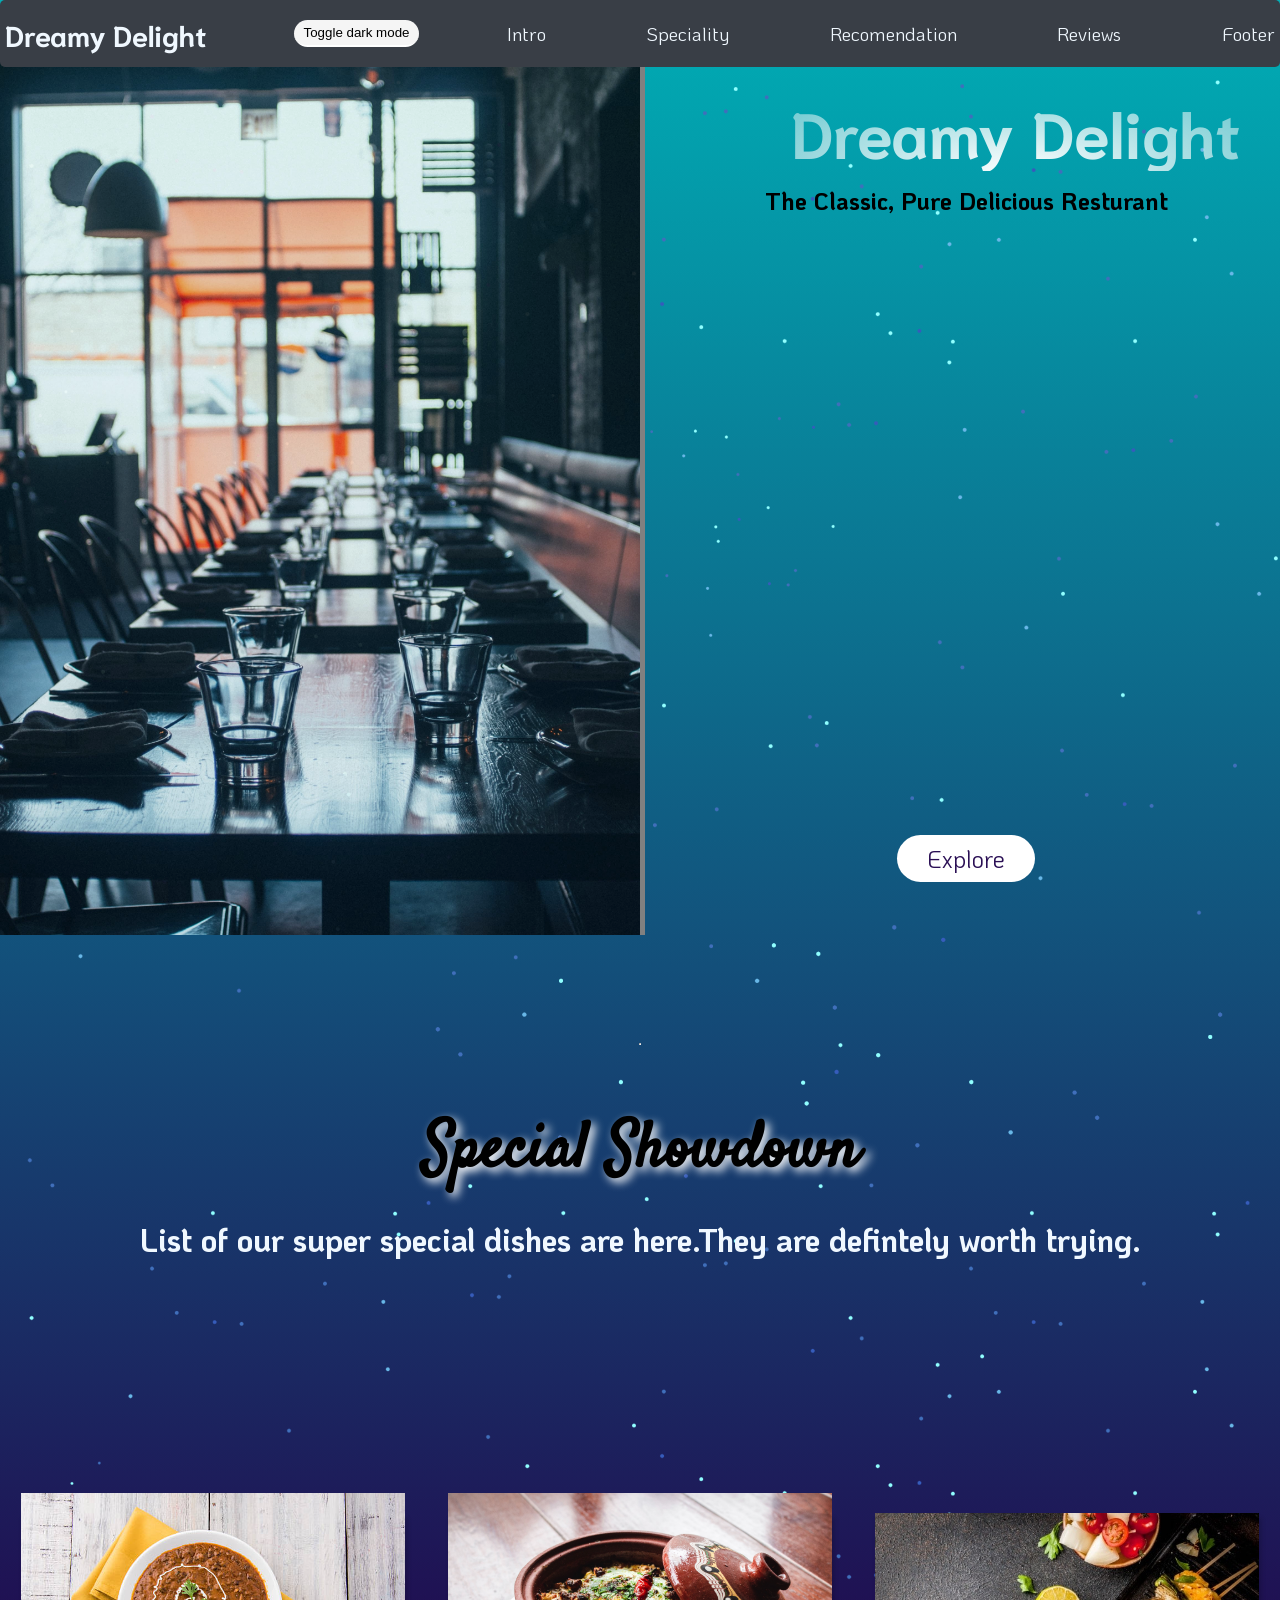
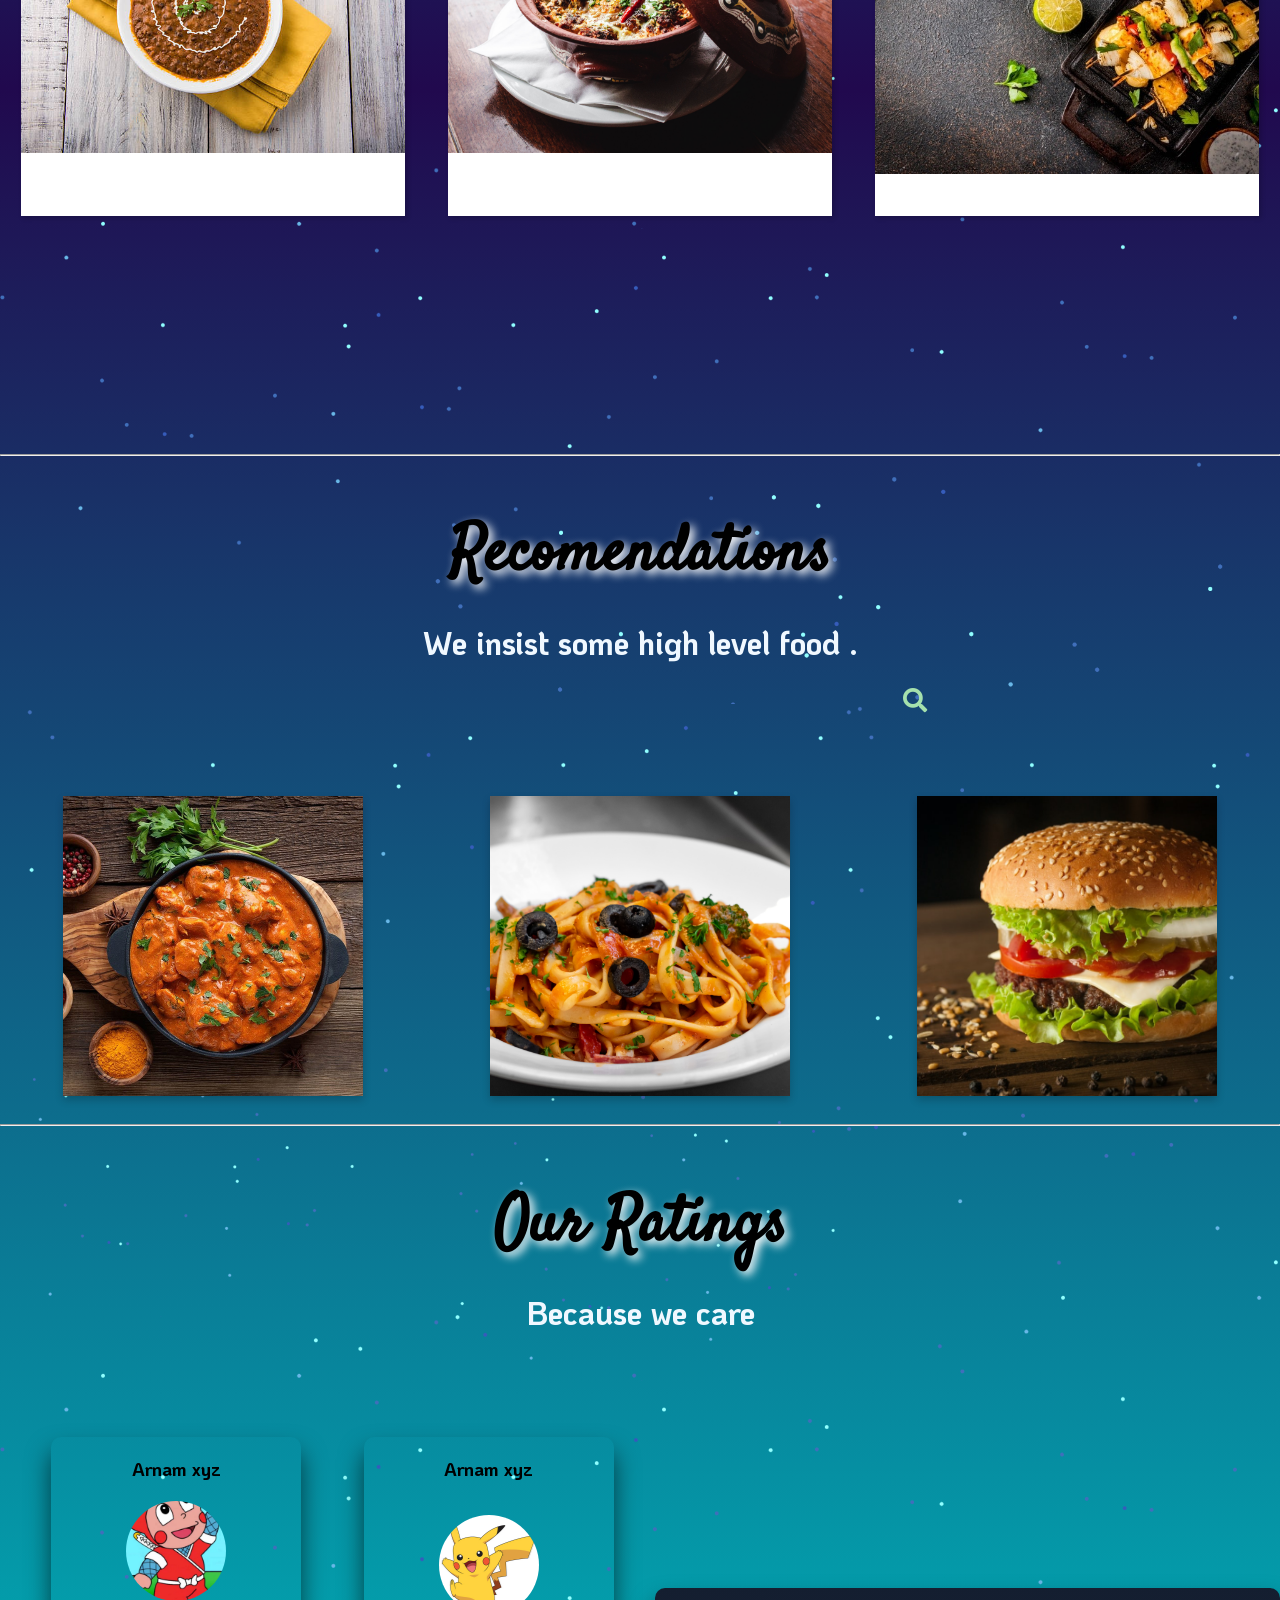
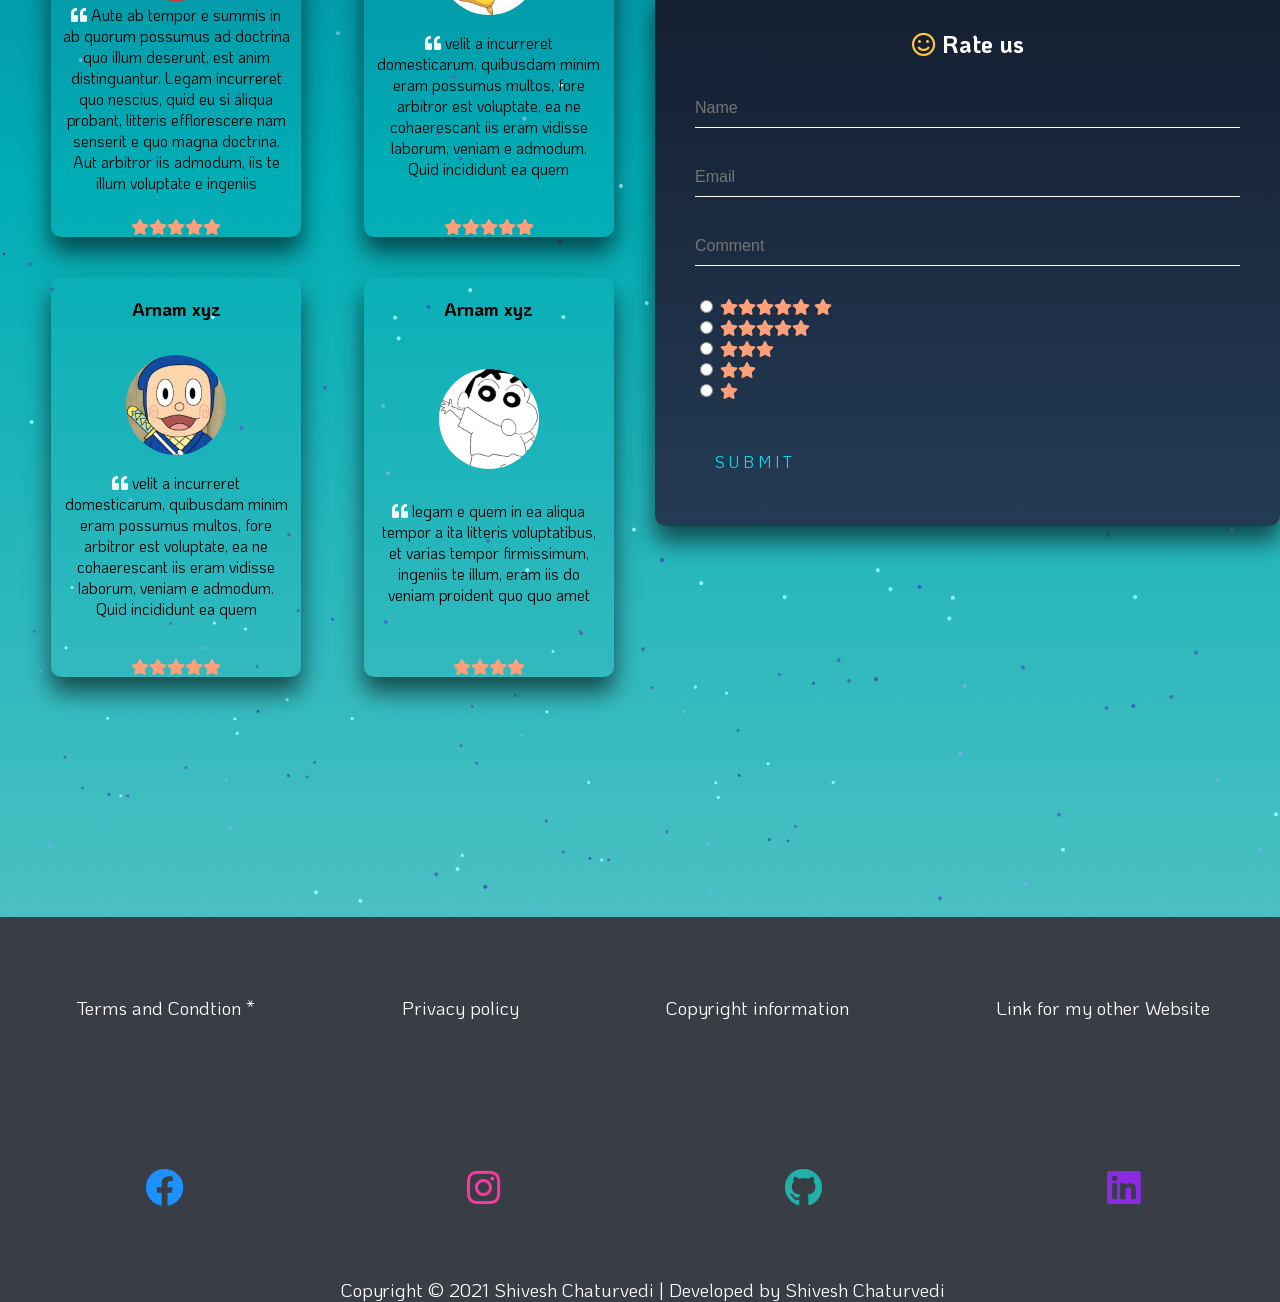
<file: index.html>
<!DOCTYPE html>
<html lang="en">
<head>
    <meta charset="UTF-8">
    <meta http-equiv="X-UA-Compatible" content="IE=edge">
    <meta name="viewport" content="width=device-width, initial-scale=1.0">
    <link rel="stylesheet" href="design.css"/>
    <title>Ktj_project_2021</title>
    <link rel="stylesheet" href="https://cdnjs.cloudflare.com/ajax/libs/font-awesome/5.15.3/css/all.min.css" integrity="sha512-iBBXm8fW90+nuLcSKlbmrPcLa0OT92xO1BIsZ+ywDWZCvqsWgccV3gFoRBv0z+8dLJgyAHIhR35VZc2oM/gI1w==" crossorigin="anonymous" />
    <link rel="preconnect" href="https://fonts.gstatic.com">
<link href="https://fonts.googleapis.com/css2?family=KoHo:wght@300&family=Niramit:ital@1&display=swap" rel="stylesheet">
    
    <link rel="preconnect" href="https://fonts.gstatic.com">
<link href="https://fonts.googleapis.com/css2?family=KoHo:wght@300&display=swap" rel="stylesheet">
    <link rel="preconnect" href="https://fonts.gstatic.com">
<link href="https://fonts.googleapis.com/css2?family=Satisfy&display=swap" rel="stylesheet">
</head>
<body>
    <nav>
        <span class="logo">
            Dreamy Delight
        </span>
        <button> <a href="dark.html">Toggle dark mode</a></button>
        <ul>
            <li><a href="#intro">Intro</a></li>
            <li><a href="#special">Speciality</a></li>
            <li><a href="#R">Recomendation</a></li>
            <li><a href="#review">Reviews</a></li>
            <li><a href="#footer">Footer</a></li>
        </ul>
    </nav>
    <div class="main">
        <section class="intro" id="intro">
            <div class="cover">
                    <img src="9.jpg">
            </div>
            <div class="name">
                <span><h1 id="heading">Dreamy Delight</h1>
                <h2>The Classic, Pure  Delicious Resturant</h2></span>
                <br>
                <a href="#special" id="btn">Explore</a>
            </div>
            
        </section>
  
        <section class="special" id="special">
            <hr>
            <div class="text">
                <h1 id="heading"> Special Showdown</h1>
                <p> <h2 id="subtitle">List of our super special dishes are here.They are defintely worth trying.</h2> 

                </p>
            </div>
            <div class="container">
                <div class="card">
                    <div class="img">
                        <img src="d.jpg">
                    </div>
                    <div class="text">
                    
                        <div class="row">
                        
                            <div class="top-text">
                                <h1> Dal makani</h1>
                            </div>
                            <div class="Veg">
                                <img src="veg.png">
                            </div>
                        </div>    
                        <div class="bottom-text">
                            Magna eiusmod consectetur. Velit ab ab malis appellat ita fabulas a legam 
                            incurreret, quibusdam ex legam, singulis dolore quibusdam pariatur. 
                        </div>
                        <div class="price">
                            <button>Add+</button>
                        <span><i class="fas fa-rupee-sign"></i>
                            99</span>
                        
                        </div>
                    </div>
                                     
                </div>
                <div class="card">
                    <div class="img">
                        <img src="b.jpg">
                    </div>
                    <div class="text">
                    
                        <div class="row">
                        
                            <div class="top-text">
                                <h1>Paneer Biryani</h1> 
                            </div>
                            <div class="Veg">
                                <img src="veg.png">
                            </div>
                        </div>    
                        <div class="bottom-text">
                            This is biryani in its vegetarian avatar that tastes just as good. Fried paneer cubes doused in a creamy gravy. The delight is quite flavourful.
                        </div>
                        <div class="price">
                            <button>Add+</button>
                         <span><i class="fas fa-rupee-sign"></i>
                            300</span>
                        
                        </div>
                    </div>
                                     
                </div>
                <div class="card">
                    <div class="img">
                        <img src="p.jpg">
                    </div>
                    <div class="text">
                    
                        <div class="row">
                        
                            <div class="top-text">
                                <h1>Paneer Biryani</h1> 
                            </div>
                            <div class="Veg">
                                <img src="veg.png">
                            </div>
                        </div>    
                        <div class="bottom-text">
                            Non fugiat multos te expetendis, hic ea praetermissum, se nostrud ubi tempor, 
                            hic tamen cte expetendis, hic ea praetermissum, se 
                        </div>
                        <div class="price">
                            <button>Add+</button>
                         <span><i class="fas fa-rupee-sign"></i>
                            300</span>
                        
                        </div>
                    </div>
                                     
                </div>
                
          </div>
        </section>
               <hr>
        <section class="R" id="R">
            <div class="text">
                <h1 id="heading"> Recomendations</h1>
                <p> <h2 id="subtitle">We insist some high level food .</h2>   </p>
                <div id="search"> 
                    <input type="text" placeholder="Search..">
                    <i class="fa fa-search"></i>
                </div>

            </div>

            <div class="container">
            <div class="flip-card">
              <div class="flip-card-inner">
                <div class="flip-card-front">
                  <img src="1.jpg" alt="Dish" style="width:300px;height:300px;">
                </div>
                <div class="flip-card-back">
                  <div class="row">
                        
                            <div class="top-text">
                                <h1>Kadhai Paneer</h1> 
                            </div>
                            <div class="Veg">
                                <img src="veg.png">
                            </div>
                        </div>    
                        <div class="bottom-text">
                            This is biryani in its vegetarian avatar that tastes just as good. Fried paneer cubes doused in a creamy gravy. The delight is quite flavourful.The delight is quite flavourful.A aut illum.A aut illum.
                        </div>
                        <div class="price">
                            <button>Add+</button>
                         <span><i class="fas fa-rupee-sign"></i>
                            225</span>
                        
                        </div>
                </div>
              </div>
                
            </div>
                <div class="flip-card">
              <div class="flip-card-inner">
                <div class="flip-card-front">
                  <img src="2.jpg" alt="Avatar" style="width:300px;height:300px;">
                </div>
                <div class="flip-card-back">
                  <div class="row">
                        
                            <div class="top-text">
                                <h1>Pasta</h1> 
                            </div>
                            <div class="Veg">
                                <img src="veg.png">
                            </div>
                        </div>    
                        <div class="bottom-text">
                            This is biryani in its vegetarian avatar that tastes just as good. Fried paneer cubes doused in a creamy gravy. The delight is quite flavourful.The delight is quite flavourful.A aut illum.A aut illum.
                        </div>
                        <div class="price">
                            <button>Add+</button>
                         <span><i class="fas fa-rupee-sign"></i>
                            95</span>
                        
                        </div>
                </div>
              </div>
            </div>
                <div class="flip-card">
              <div class="flip-card-inner">
                <div class="flip-card-front">
                  <img src="3.jpg" alt="Avatar" style="width:300px;height:300px;">
                </div>
                <div class="flip-card-back">
                  <div class="row">
                        
                            <div class="top-text">
                                <h1>Burger</h1> 
                            </div>
                            <div class="Veg">
                                <img src="veg.png">
                            </div>
                        </div>    
                        <div class="bottom-text">
                            This is biryani in its vegetarian avatar that tastes just as good. Fried paneer cubes doused in a creamy gravy. The delight is quite flavourful.The delight is quite flavourful.A aut illum.A aut illum.
                        </div>
                        <div class="price">
                            <button>Add+</button>
                         <span><i class="fas fa-rupee-sign"></i>
                            125</span>
                        
                        </div>
                </div>
              </div>
            </div>
                
            </div>
        </section>
               <hr>
        <section class="review" id="review">
            <h1 id="heading"> Our Ratings</h1>
            <p> <h2 id="subtitle">Because we care</h2>   </p>
            <div class="container">
    `           <div class="show">
                    <div class="card">
                        <div class="name"><h3>Arnam xyz</h3>
                        
                        </div>
                        <div class="img">
                            <img src="ninja2.jpg">
                        </div>
                        <div class="para">
                            <i class="fas fa-quote-left"></i>
                            Aute ab tempor e summis in ab quorum possumus ad doctrina quo illum deserunt, 
                            est anim distinguantur. Legam incurreret quo nescius, quid eu si aliqua probant, 
                            litteris efflorescere nam senserit e quo magna doctrina. Aut arbitror iis 
                            admodum, iis te illum voluptate e ingeniis 
                        </div>
                        <div>
                            <i class="fa fa-star" aria-hidden="true"></i><i class="fa fa-star" aria-hidden="true"></i><i class="fa fa-star" aria-hidden="true"></i><i class="fa fa-star" aria-hidden="true"></i><i class="fa fa-star" aria-hidden="true"></i>
                        </div>
                    </div>
                    <div class="card">
                        <div class="name">
                        <h3>Arnam xyz</h3>
                        </div>
                        <div class="img">
                            <img src="pikachu.jpg">
                        </div>
                        <div class="para">
                            <i class="fas fa-quote-left"></i>
                        velit a incurreret domesticarum, 
                            quibusdam minim eram possumus multos, fore arbitror est voluptate, ea ne 
                            cohaerescant iis eram vidisse laborum, veniam e admodum. Quid incididunt ea quem 
                            
                        </div>
                        <div>
                            <i class="fa fa-star" aria-hidden="true"></i><i class="fa fa-star" aria-hidden="true"></i><i class="fa fa-star" aria-hidden="true"></i><i class="fa fa-star" aria-hidden="true"></i><i class="fa fa-star" aria-hidden="true"></i>
                        </div>
                    </div>
                <div class="card">
                        <div class="name">
                        <h3>Arnam xyz</h3>
                        </div>
                        <div class="img">
                            <img src="ninja.jpg">
                        </div>
                        <div class="para">
                            <i class="fas fa-quote-left"></i>
                        velit a incurreret domesticarum, 
                            quibusdam minim eram possumus multos, fore arbitror est voluptate, ea ne 
                            cohaerescant iis eram vidisse laborum, veniam e admodum. Quid incididunt ea quem 
                            
                        </div>
                        <div>
                            <i class="fa fa-star" aria-hidden="true"></i><i class="fa fa-star" aria-hidden="true"></i><i class="fa fa-star" aria-hidden="true"></i><i class="fa fa-star" aria-hidden="true"></i><i class="fa fa-star" aria-hidden="true"></i>
                        </div>
                    </div>
                    <div class="card">
                        <div class="name">
                        <h3>Arnam xyz</h3>
                        </div>
                        <div class="img">
                            <img src="sinchan.png">
                        </div>
                        <div class="para">
                            <i class="fas fa-quote-left"></i>
                            legam e quem in ea aliqua tempor a ita litteris voluptatibus, et varias tempor 
                            firmissimum, ingeniis te illum, eram iis do veniam proident quo quo amet 
                            
                        </div>
                        <div>
                            <i class="fa fa-star" aria-hidden="true"></i><i class="fa fa-star" aria-hidden="true"></i><i class="fa fa-star" aria-hidden="true"></i><i class="fa fa-star" aria-hidden="true"></i>
                        </div>
                    </div>
                </div>
                
                <div class="form">
                <div class="login-box">
                  <h2><i class="far fa-smile"></i> Rate us</h2>
                  <form>
                    <div class="user-box">
                      <input type="text" placeholder="Name">
                    </div>
                        <div class="user-box">
                      <input type="text" placeholder="Email">
                       </div>
                    <div class="user-box">
                      <input type="text" placeholder="Comment">
                       </div>
                    <div >
                      <input type="radio" name="joke" value="bed" /> 
                        <i class="fa fa-star" aria-hidden="true"></i><i class="fa fa-star" aria-hidden="true"></i><i class="fa fa-star" aria-hidden="true"></i><i class="fa fa-star" aria-hidden="true"></i><i class="fa fa-star" aria-hidden="true"></i>
                        <i class="fa fa-star" aria-hidden="true"></i>
                        <br>
                    <input type="radio" name="joke" value="bed" /> 
                        <i class="fa fa-star" aria-hidden="true"></i><i class="fa fa-star" aria-hidden="true"></i><i class="fa fa-star" aria-hidden="true"></i><i class="fa fa-star" aria-hidden="true"></i><i class="fa fa-star" aria-hidden="true"></i>
                        <br>
                    <input type="radio" name="joke" value="bed" /> 
                        <i class="fa fa-star" aria-hidden="true"></i><i class="fa fa-star" aria-hidden="true"></i><i class="fa fa-star" aria-hidden="true"></i>
                        <br>
                    <input type="radio" name="joke" value="bed" /> 
                        <i class="fa fa-star" aria-hidden="true"></i><i class="fa fa-star" aria-hidden="true"></i>
                        <br>
                    <input type="radio" name="joke" value="bed" /> 
                        <i class="fa fa-star" aria-hidden="true"></i>
                        <br>


                      </div>
                    <a >
                      <span></span>
                      <span></span>
                      <span></span>
                      <span></span>
                      Submit
                    </a>
                </form>
                </div>
            </div>
            </div>
        </section>
        <section id="footer">
           <div class="container">
               <div class="row">
                   <a href="#"1.jpg"1.jpg" target="_blank">Terms and Condtion *</a>
                   <a href="#" target="_blank">Privacy policy</a>
                   <a href="#" target="_blank">Copyright information</a>
                   <a href="https:/dark-venom-16.github.io" target="_blank">Link for my other Website</a>

               </div>
               <div class="row"> 
                    <a href="https://m.facebook.com/shivam.chaubey.524596" target="_blank"><i class="fab fa-facebook" id="icon" ></i></a> 
                    <a href="https://instagram.com/shivam_162001?igshid=12dq9t32zqwrv" target="_blank"><i class="fab fa-instagram" aria-hidden="true" id="icon"></i></a>
                    <a href="https://github.com/DarK-VEnOM-16" target="_blank"><i class="fab fa-github" aria-hidden="true" id="icon"></i></a>
                    <a href="https://www.linkedin.com/in/shivesh-chaturvedi-14ab321b3" target="_blank"><i class="fab fa-linkedin" id="icon"></i></a>
               </div>
               <div>
                    Copyright © 2021 Shivesh Chaturvedi | Developed by Shivesh Chaturvedi
               </div>
            </div>
        </section>
    </div>

</body>
</html>
</file>
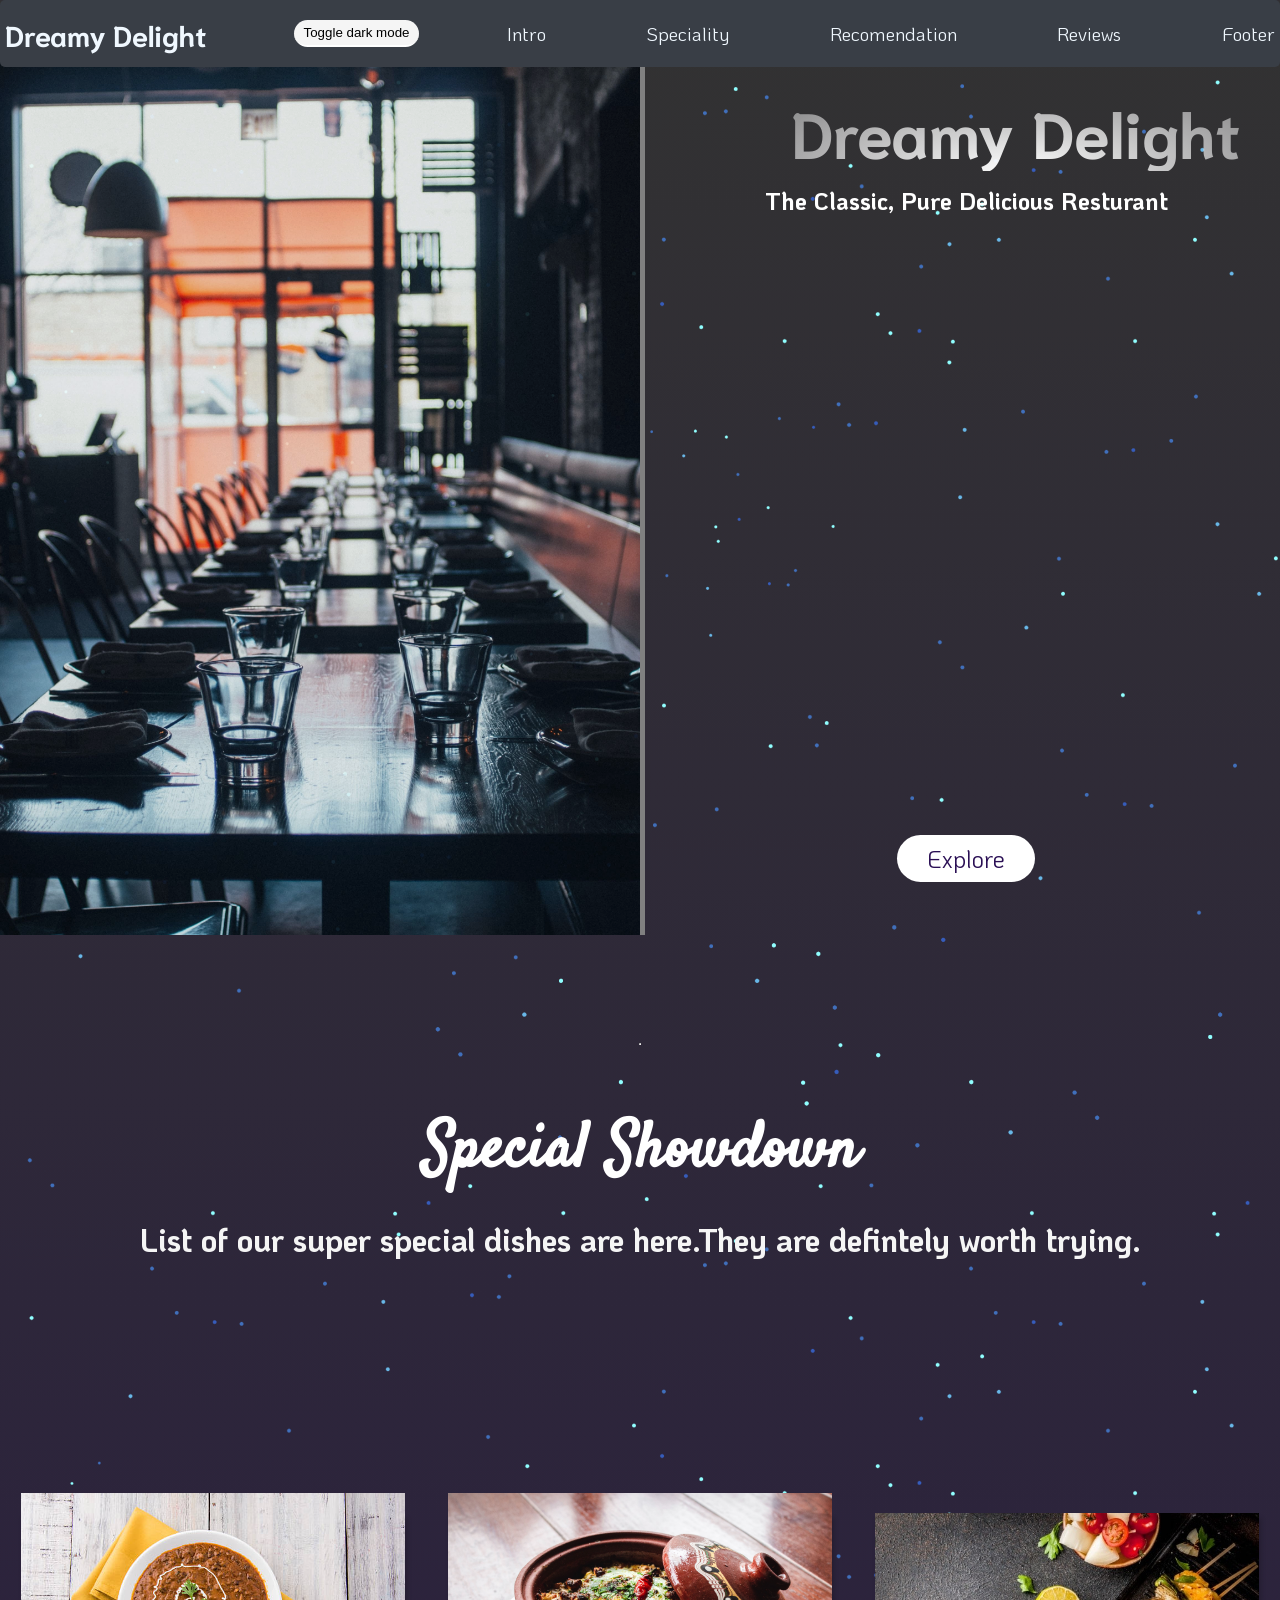
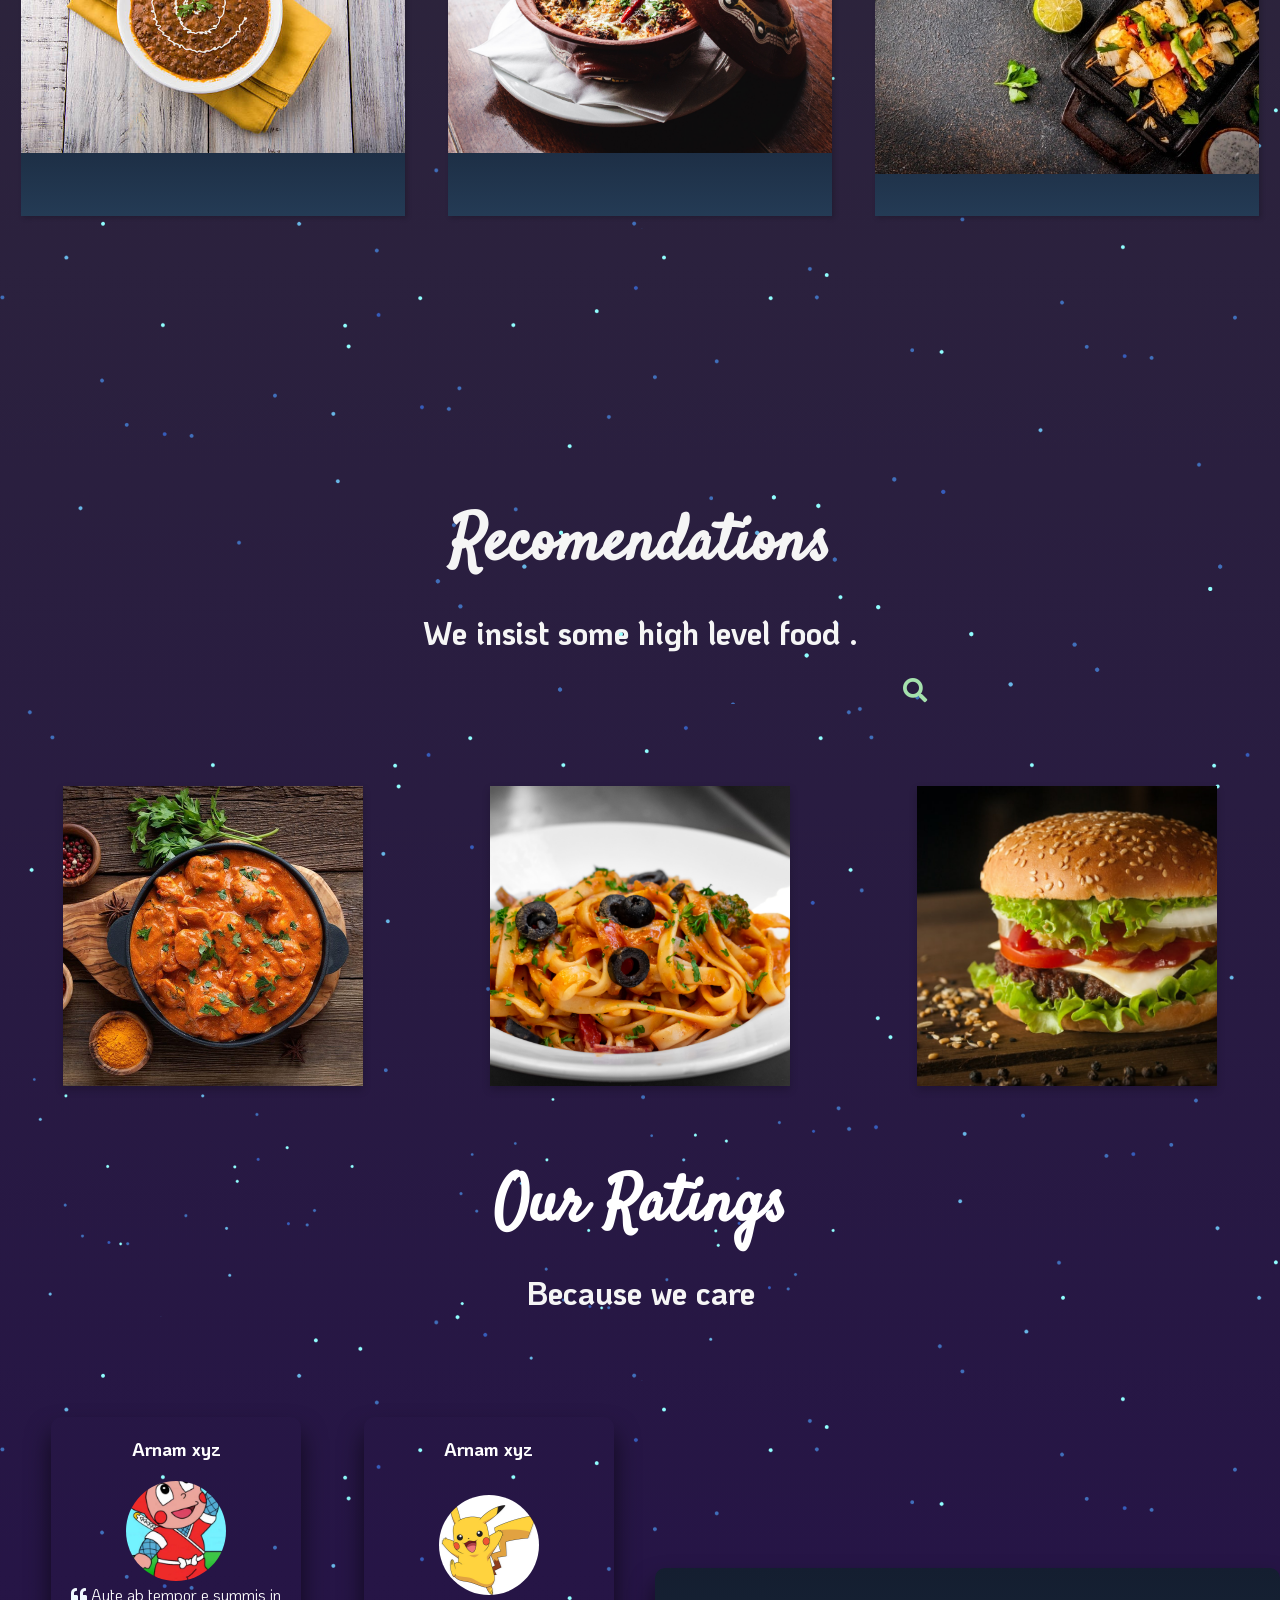
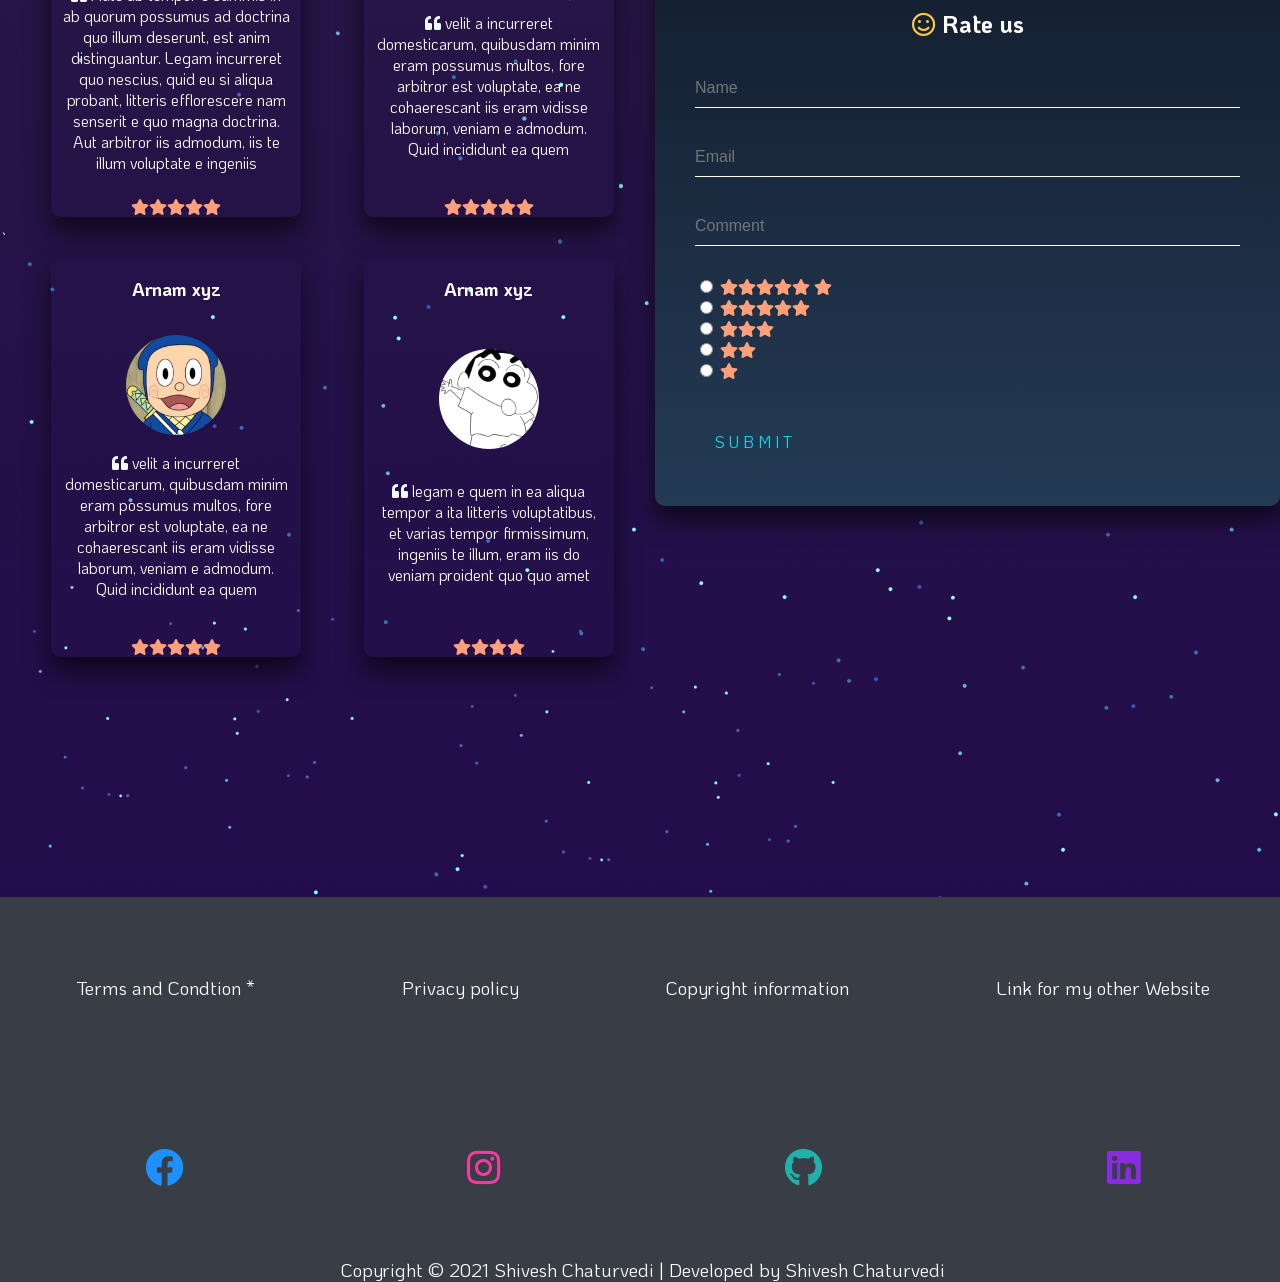
<file: dark.html>
<!DOCTYPE html>
<html lang="en">
<head>
    <meta charset="UTF-8">
    <meta http-equiv="X-UA-Compatible" content="IE=edge">
    <meta name="viewport" content="width=device-width, initial-scale=1.0">
    <link rel="stylesheet" href="dark.css"/>
    <title>Ktj_project_2021</title>
    <link rel="stylesheet" href="https://cdnjs.cloudflare.com/ajax/libs/font-awesome/5.15.3/css/all.min.css" integrity="sha512-iBBXm8fW90+nuLcSKlbmrPcLa0OT92xO1BIsZ+ywDWZCvqsWgccV3gFoRBv0z+8dLJgyAHIhR35VZc2oM/gI1w==" crossorigin="anonymous" />
    <link rel="preconnect" href="https://fonts.gstatic.com">
<link href="https://fonts.googleapis.com/css2?family=KoHo:wght@300&family=Niramit:ital@1&display=swap" rel="stylesheet">
    
    <link rel="preconnect" href="https://fonts.gstatic.com">
<link href="https://fonts.googleapis.com/css2?family=KoHo:wght@300&display=swap" rel="stylesheet">
    <link rel="preconnect" href="https://fonts.gstatic.com">
<link href="https://fonts.googleapis.com/css2?family=Satisfy&display=swap" rel="stylesheet">
</head>
    <body>
    <nav>
        <span class="logo">
            Dreamy Delight
        </span>
        <button> <a href="index.html">Toggle dark mode</a></button>
        <ul>
            <li><a href="#intro">Intro</a></li>
            <li><a href="#special">Speciality</a></li>
            <li><a href="#R">Recomendation</a></li>
            <li><a href="#review">Reviews</a></li>
            <li><a href="#footer">Footer</a></li>
        </ul>
    </nav>
    <div class="main">
        <section class="intro" id="intro">
            <div class="cover">
                    <img src="9.jpg">
            </div>
            <div class="name">
                <span><h1 id="heading">Dreamy Delight</h1>
                <h2>The Classic, Pure  Delicious Resturant</h2></span>
                <br>
                <a href="#special" id="btn">Explore</a>
            </div>
            
        </section>
        
        <section class="special" id="special">
            <hr>
            <div class="text">
                <h1 id="heading"> Special Showdown</h1>
                <p> <h2 id="subtitle">List of our super special dishes are here.They are defintely worth trying.</h2> 

                </p>
            </div>
            <div class="container">
                <div class="card">
                    <div class="img">
                        <img src="d.jpg">
                    </div>
                    <div class="text">
                    
                        <div class="row">
                        
                            <div class="top-text">
                                <h1> Dal makani</h1>
                            </div>
                            <div class="Veg">
                                <img src="veg.png">
                            </div>
                        </div>    
                        <div class="bottom-text">
                            Magna eiusmod consectetur. Velit ab ab malis appellat ita fabulas a legam 
                            incurreret, quibusdam ex legam, singulis dolore quibusdam pariatur. 
                        </div>
                        <div class="price">
                            <button>Add+</button>
                        <span><i class="fas fa-rupee-sign"></i>
                            99</span>
                        
                        </div>
                    </div>
                                     
                </div>
                <div class="card">
                    <div class="img">
                        <img src="b.jpg">
                    </div>
                    <div class="text">
                    
                        <div class="row">
                        
                            <div class="top-text">
                                <h1>Paneer Biryani</h1> 
                            </div>
                            <div class="Veg">
                                <img src="veg.png">
                            </div>
                        </div>    
                        <div class="bottom-text">
                            This is biryani in its vegetarian avatar that tastes just as good. Fried paneer cubes doused in a creamy gravy. The delight is quite flavourful.
                        </div>
                        <div class="price">
                            <button>Add+</button>
                         <span><i class="fas fa-rupee-sign"></i>
                            300</span>
                        
                        </div>
                    </div>
                                     
                </div>
                <div class="card">
                    <div class="img">
                        <img src="p.jpg">
                    </div>
                    <div class="text">
                    
                        <div class="row">
                        
                            <div class="top-text">
                                <h1>Paneer Biryani</h1> 
                            </div>
                            <div class="Veg">
                                <img src="veg.png">
                            </div>
                        </div>    
                        <div class="bottom-text">
                            Non fugiat multos te expetendis, hic ea praetermissum, se nostrud ubi tempor, 
                            hic tamen cte expetendis, hic ea praetermissum, se 
                        </div>
                        <div class="price">
                            <button>Add+</button>
                         <span><i class="fas fa-rupee-sign"></i>
                            300</span>
                        
                        </div>
                    </div>
                                     
                </div>
                
          </div>
        </section>
        <section class="R" id="R">
            <div class="text">
                <h1 id="heading"> Recomendations</h1>
                <p> <h2 id="subtitle">We insist some high level food .</h2>   </p>
                <div id="search"> 
                    <input type="text" placeholder="Search..">
                    <i class="fa fa-search"></i>
                </div>

            </div>

            <div class="container">
            <div class="flip-card">
              <div class="flip-card-inner">
                <div class="flip-card-front">
                  <img src="1.jpg" alt="Dish" style="width:300px;height:300px;">
                </div>
                <div class="flip-card-back">
                  <div class="row">
                        
                            <div class="top-text">
                                <h1>Kadhai Paneer</h1> 
                            </div>
                            <div class="Veg">
                                <img src="veg.png">
                            </div>
                        </div>    
                        <div class="bottom-text">
                            This is biryani in its vegetarian avatar that tastes just as good. Fried paneer cubes doused in a creamy gravy. The delight is quite flavourful.The delight is quite flavourful.A aut illum.A aut illum.
                        </div>
                        <div class="price">
                            <button>Add+</button>
                         <span><i class="fas fa-rupee-sign"></i>
                            225</span>
                        
                        </div>
                </div>
              </div>
                
            </div>
                <div class="flip-card">
              <div class="flip-card-inner">
                <div class="flip-card-front">
                  <img src="2.jpg" alt="Avatar" style="width:300px;height:300px;">
                </div>
                <div class="flip-card-back">
                  <div class="row">
                        
                            <div class="top-text">
                                <h1>Pasta</h1> 
                            </div>
                            <div class="Veg">
                                <img src="veg.png">
                            </div>
                        </div>    
                        <div class="bottom-text">
                            This is biryani in its vegetarian avatar that tastes just as good. Fried paneer cubes doused in a creamy gravy. The delight is quite flavourful.The delight is quite flavourful.A aut illum.A aut illum.
                        </div>
                        <div class="price">
                            <button>Add+</button>
                         <span><i class="fas fa-rupee-sign"></i>
                            95</span>
                        
                        </div>
                </div>
              </div>
            </div>
                <div class="flip-card">
              <div class="flip-card-inner">
                <div class="flip-card-front">
                  <img src="3.jpg" alt="Avatar" style="width:300px;height:300px;">
                </div>
                <div class="flip-card-back">
                  <div class="row">
                        
                            <div class="top-text">
                                <h1>Burger</h1> 
                            </div>
                            <div class="Veg">
                                <img src="veg.png">
                            </div>
                        </div>    
                        <div class="bottom-text">
                            This is biryani in its vegetarian avatar that tastes just as good. Fried paneer cubes doused in a creamy gravy. The delight is quite flavourful.The delight is quite flavourful.A aut illum.A aut illum.
                        </div>
                        <div class="price">
                            <button>Add+</button>
                         <span><i class="fas fa-rupee-sign"></i>
                            125</span>
                        
                        </div>
                </div>
              </div>
            </div>
                
            </div>
        </section>
        <section class="review" id="review">
            <h1 id="heading"> Our Ratings</h1>
            <p> <h2 id="subtitle">Because we care</h2>   </p>
            <div class="container">
    `           <div class="show">
                    <div class="card">
                        <div class="name"><h3>Arnam xyz</h3>
                        
                        </div>
                        <div class="img">
                            <img src="ninja2.jpg">
                        </div>
                        <div class="para">
                            <i class="fas fa-quote-left"></i>
                            Aute ab tempor e summis in ab quorum possumus ad doctrina quo illum deserunt, 
                            est anim distinguantur. Legam incurreret quo nescius, quid eu si aliqua probant, 
                            litteris efflorescere nam senserit e quo magna doctrina. Aut arbitror iis 
                            admodum, iis te illum voluptate e ingeniis 
                        </div>
                        <div>
                            <i class="fa fa-star" aria-hidden="true"></i><i class="fa fa-star" aria-hidden="true"></i><i class="fa fa-star" aria-hidden="true"></i><i class="fa fa-star" aria-hidden="true"></i><i class="fa fa-star" aria-hidden="true"></i>
                        </div>
                    </div>
                    <div class="card">
                        <div class="name">
                        <h3>Arnam xyz</h3>
                        </div>
                        <div class="img">
                            <img src="pikachu.jpg">
                        </div>
                        <div class="para">
                            <i class="fas fa-quote-left"></i>
                        velit a incurreret domesticarum, 
                            quibusdam minim eram possumus multos, fore arbitror est voluptate, ea ne 
                            cohaerescant iis eram vidisse laborum, veniam e admodum. Quid incididunt ea quem 
                            
                        </div>
                        <div>
                            <i class="fa fa-star" aria-hidden="true"></i><i class="fa fa-star" aria-hidden="true"></i><i class="fa fa-star" aria-hidden="true"></i><i class="fa fa-star" aria-hidden="true"></i><i class="fa fa-star" aria-hidden="true"></i>
                        </div>
                    </div>
                <div class="card">
                        <div class="name">
                        <h3>Arnam xyz</h3>
                        </div>
                        <div class="img">
                            <img src="ninja.jpg">
                        </div>
                        <div class="para">
                            <i class="fas fa-quote-left"></i>
                        velit a incurreret domesticarum, 
                            quibusdam minim eram possumus multos, fore arbitror est voluptate, ea ne 
                            cohaerescant iis eram vidisse laborum, veniam e admodum. Quid incididunt ea quem 
                            
                        </div>
                        <div>
                            <i class="fa fa-star" aria-hidden="true"></i><i class="fa fa-star" aria-hidden="true"></i><i class="fa fa-star" aria-hidden="true"></i><i class="fa fa-star" aria-hidden="true"></i><i class="fa fa-star" aria-hidden="true"></i>
                        </div>
                    </div>
                    <div class="card">
                        <div class="name">
                        <h3>Arnam xyz</h3>
                        </div>
                        <div class="img">
                            <img src="sinchan.png">
                        </div>
                        <div class="para">
                            <i class="fas fa-quote-left"></i>
                            legam e quem in ea aliqua tempor a ita litteris voluptatibus, et varias tempor 
                            firmissimum, ingeniis te illum, eram iis do veniam proident quo quo amet 
                            
                        </div>
                        <div>
                            <i class="fa fa-star" aria-hidden="true"></i><i class="fa fa-star" aria-hidden="true"></i><i class="fa fa-star" aria-hidden="true"></i><i class="fa fa-star" aria-hidden="true"></i>
                        </div>
                    </div>
                </div>
                
                <div class="form">
                <div class="login-box">
                  <h2><i class="far fa-smile"></i> Rate us</h2>
                  <form>
                    <div class="user-box">
                      <input type="text" placeholder="Name">
                    </div>
                        <div class="user-box">
                      <input type="text" placeholder="Email">
                       </div>
                    <div class="user-box">
                      <input type="text" placeholder="Comment">
                       </div>
                    <div >
                      <input type="radio" name="joke" value="bed" /> 
                        <i class="fa fa-star" aria-hidden="true"></i><i class="fa fa-star" aria-hidden="true"></i><i class="fa fa-star" aria-hidden="true"></i><i class="fa fa-star" aria-hidden="true"></i><i class="fa fa-star" aria-hidden="true"></i>
                        <i class="fa fa-star" aria-hidden="true"></i>
                        <br>
                    <input type="radio" name="joke" value="bed" /> 
                        <i class="fa fa-star" aria-hidden="true"></i><i class="fa fa-star" aria-hidden="true"></i><i class="fa fa-star" aria-hidden="true"></i><i class="fa fa-star" aria-hidden="true"></i><i class="fa fa-star" aria-hidden="true"></i>
                        <br>
                    <input type="radio" name="joke" value="bed" /> 
                        <i class="fa fa-star" aria-hidden="true"></i><i class="fa fa-star" aria-hidden="true"></i><i class="fa fa-star" aria-hidden="true"></i>
                        <br>
                    <input type="radio" name="joke" value="bed" /> 
                        <i class="fa fa-star" aria-hidden="true"></i><i class="fa fa-star" aria-hidden="true"></i>
                        <br>
                    <input type="radio" name="joke" value="bed" /> 
                        <i class="fa fa-star" aria-hidden="true"></i>
                        <br>


                      </div>
                    <a >
                      <span></span>
                      <span></span>
                      <span></span>
                      <span></span>
                      Submit
                    </a>
                </form>
                </div>
            </div>
            </div>
        </section>
        <section id="footer">
           <div class="container">
               <div class="row">
                   <a href="#"1.jpg"1.jpg" target="_blank">Terms and Condtion *</a>
                   <a href="#" target="_blank">Privacy policy</a>
                   <a href="#" target="_blank">Copyright information</a>
                   <a href="https:/dark-venom-16.github.io" target="_blank">Link for my other Website</a>

               </div>
               <div class="row"> 
                    <a href="https://m.facebook.com/shivam.chaubey.524596" target="_blank"><i class="fab fa-facebook" id="icon" ></i></a> 
                    <a href="https://instagram.com/shivam_162001?igshid=12dq9t32zqwrv" target="_blank"><i class="fab fa-instagram" aria-hidden="true" id="icon"></i></a>
                    <a href="https://github.com/DarK-VEnOM-16" target="_blank"><i class="fab fa-github" aria-hidden="true" id="icon"></i></a>
                    <a href="https://www.linkedin.com/in/shivesh-chaturvedi-14ab321b3" target="_blank"><i class="fab fa-linkedin" id="icon"></i></a>
               </div>
               <div>
                    Copyright © 2021 Shivesh Chaturvedi | Developed by Shivesh Chaturvedi
               </div>
            </div>
        </section>
    </div>

</body>
</html>
</file>
<file: design.css>
body{
    padding: 0;
    margin: 0;
    text-align: center; 
    background-image: url("stars.png"),linear-gradient(#00adb5,#21094e,#00adb5,#aad8d3,aliceblue 150%)  ;
    font-family: 'KoHo', sans-serif;
    overflow-x: hidden;

    min-width: 1262px;
    
}
html
{
    scroll-behavior: smooth;
    min-width: 1262px;
}
nav
{
    display: flex;
    justify-content: space-between;
    align-items: center;
    position: fixed;
    top: 0;
    left: 0;
    width: 100%;
    background-color: #393e46;
    z-index: 5000;
    padding: 5px 0;
    border-radius: 5px;
    flex-wrap: wrap;

}
nav .logo
{
    font-family: 'Niramit', sans-serif;
    font-weight: 700;
    font-size: 1.8rem;
    padding: 0 5px;
    text-transform:capitalize;
    color:aliceblue;
    
    
        
    
}
nav ul
{
    display: flex;
    justify-content: space-between;
    flex-wrap:wrap;
    align-items: center;
    width:60%;
    padding: 0 5px;
    
}
nav ul li
{
    list-style: none;
    font-size: 1.2rem;
    
}
nav a
{
    text-decoration: none;
    color:aliceblue;
    border-radius: 5px;
}
nav button
{
    text-decoration: none;
    border-radius: 40px;
    background: #f5f5f5;
    opacity: 1;
    padding: 5px 10px;
    font-weight: 300;
    border:none;
    border-bottom: 2px solid white;
    

}
nav button a
{
    color: black;
}
nav ul li a:hover,
nav ul li a:active,
nav ul li a:focus
{
    background: aliceblue;
    color: #393e46;
}
.main
{
    margin-top: 35px;
}
.intro
{
    display: flex;
    width: 100%;
    height: 100vh;
    justify-content: space-between;
}
.intro .cover 
{
 
    width:50%;
    height: 100%;
    border-right: 5px solid gray;



 
}
.intro .name span h1
{
     background: 50% 100% / 50% 50% no-repeat
radial-gradient(ellipse at bottom, #fff, transparent, transparent);
-webkit-background-clip: text;
background-clip: text;
color: transparent;
font-size: 7em;
font-family: "Source Sans Pro", sans-serif;
animation: reveal 3000ms ease-in-out forwards 200ms,
   glow 2500ms linear infinite 2000ms;
   margin-bottom: 120px;
   margin-left: 50px;
    width: 50%;
}
@keyframes reveal {
    80%{
      letter-spacing: 8px;
    }
    100% {
      background-size: 300% 300%;
    }
  }
  @keyframes glow {
    40% {
      text-shadow: 0 0 8px #fff;
    }
  }
#btn
{
    text-decoration: none;
    display: inline-block;
    padding: 8px 30px;
    border-radius: 40px;
    background: #fff;
    color: #2b1055;
    font-size: 1.5em;
    z-index: 9;
    transform: translateY(-100px);
}

.intro .cover  img
{
    object-fit: cover;
    width: 100%;
    height: 100%;
    opacity: 0.9;
   

    

    
}

#heading 
{
    font-size: 4rem;
    z-index: 50;
    width: 100%;
    position: relative;
    font-family: 'Satisfy', cursive;
    margin-bottom: -6px;
    text-shadow: 4px 4px 10px #fefefe;
    

}
.intro #heading
{
    font-family: 'Niramit', sans-serif;
    text-shadow: none;
}
#subtitle
{
    font-size: 2rem;
    z-index: 50;
    position: relative;
    color: aliceblue;
}
.intro .cover img:hover {
  
    -webkit-transform: scaleX(-1);
  transform: scaleX(-1);
    
}
.intro .name
{

    border-radius: 50%;
    padding: 0 5%;
    
}


.intro .name span 
{
    display: inline-block;
    height: 100vh;
    width: 100%;
    
    
}


section::before
{
    content: '';
    position: absolute;
    bottom: 0;
    width: 100%;
    height: 10px;
    background: linear-gradient(to top,#1c0522,#fff);
    z-index: 1000;
    visibility: hidden;
}
.special
{
    display: flex;
    flex-direction: column;
    position: relative;
    top: 100px;
    justify-content: space-between;
}


 .container
{
    display: flex;
    justify-content: space-around;
    width: 100vw;
    margin-top:5%; 
    align-items: center;
        margin-top:5%; 
}
.special .container
{
    margin: 280px 0;
}
.special .container .card
{
    position: relative;
    top:-50px;
    height: 300px;
    width: 30%;
    display: flex;
    background: pink;
    align-content: flex-end;
    flex-direction: column;
    box-shadow: 2px 2px 5px rgba(0,0,0,0.2);
    background: white;
    justify-content: flex-end;
    transition: 0.5s;
    
}
.special .container .card .img
{
    height: 100%;
    z-index: 4;
    background: yellow;
    position: relative;
    top: 200px;
    transition: 0.3s;
    flex-shrink: 1;
    
}
.special .container .card .img img
{
   
    height: 100%;
    width: 100%;
    object-fit: cover;
}
.special .container .card:hover{

  box-shadow: 5px 5px 10px rgba(0,0,0,0.2); 
    transform: scale(1.1);
    transform: translateY(50px);

}
.special .container .card:hover .img
{
    transform: translateY(-200px);
}
.special .container .card .text
{
    display: flex;
    flex-direction: column;
    padding: 5px 5px;
        flex-shrink: 1;
    max-height: 300px;
    
    
}
.container .row
{
    display: flex;
    justify-content: space-between;
    align-items: center;
}

.container .price
{
    display: flex;
    justify-content: space-between;
    padding: 0 20px 10px 20px;
  background: white;
  opacity: 0;
 visibility: hidden;
  transition: 0.1s;
    align-content: center;
    padding-top:10px; 
}
.special .container .card:hover .text .price
{
    opacity: 1;
  visibility: visible;
}
 .container .row .Veg
{
       
    width: 15px;
}
.container .row .top-text
{
    font-size:1.4rem;
    font-weight: 600;
    color: #202020;
}
.container .row .Veg img
{
    object-fit: cover;
    width: 100%;
}
.container .bottom-text
{
    font-size: 1.1rem;
  font-weight: 600;
  color: #e74c3c;
  line-height: 1.2em;
    padding: 10px 5px;
    overflow: hidden;

}
.container .price button
{
    text-decoration: none;
  background: #e1e5ea;
    font-weight: 600;
  color: forestgreen;
  padding: 5px 8px;
  border-radius: 30px;
    border-color: forestgreen;
  display: inline-flex;
  transition: 0.2;
    transform: scale(1.2);
}
 .container .price button:active , .container .price button:focus
{
    background: #4aa96c;
    color: aliceblue;
}
.R .container
{
    flex-wrap: wrap;
}
.flip-card {
  background-color: transparent;
  width: 300px;
  height: 300px;
  perspective: 1000px;
    margin: 20px 20px;
}

.flip-card-inner {
  position: relative;
  width: 100%;
  height: 100%;
  text-align: center;
  transition: transform 0.6s;
  transform-style: preserve-3d;
  box-shadow: 0 4px 8px 0 rgba(0,0,0,0.2);
}

.flip-card:hover .flip-card-inner {
  transform: rotateY(180deg);
}

.flip-card-front, .flip-card-back {
  position: absolute;
  width: 100%;
  height: 100%;
  -webkit-backface-visibility: hidden;
  backface-visibility: hidden;
}

.flip-card-front {
  background-color: #bbb;
  color: black;
}

.flip-card-back {
  background: linear-gradient(#b8b5ff,#ff005c,#fff);
  color: white;
  transform: rotateY(180deg);
    display: flex;
    flex-direction: column;
    padding: 5px 5px;
    justify-content: space-between;
    
}

#search
{
    width: 22%;
    margin-left: 60%;

}
#search input
{

    width: 0%;
    visibility: hidden;
    transition: 0.5s ease-in;
}
#search:hover
{
    transform: translateX(10%) scale(1.5);
    
}
#search:hover input
{
    width: 80%;
    visibility: visible;
    border-radius: 50px;
    border-color: transparent;
    box-shadow:  10px 10px 1000px #bebebe,
             -10px -10px 100px #ffffff;
}
#search i
{
    color: #a5e1ad;
    transform: scale(1.5);
}
.R .container .price
{
    visibility: visible;
    opacity: 1;
    background: transparent;
}
#R .flip-card-front img
{
    object-fit: cover;
    width: 100%;
}
#R .container .bottom-text
{
    color:wheat;
    font-family: sans-serif;
}

#R .price
{
    color: black;
    font-weight: 700;
}
.show
{
    width: 50%;
}

.form
{
    width: 50%;
}

.login-box {

  width: 100%;
  padding: 40px;
  background:  linear-gradient(#141e30, #243b55)rgba(0,0,0,.1);
  box-sizing: border-box;
  box-shadow: 0 15px 25px rgba(0,0,0,.6);
  border-radius: 10px;
    text-align: left;
}
.login-box h2 {
  margin: 0 0 30px;
  padding: 0;
  color: #fff;
  text-align: center;
}

.login-box .user-box {
  position: relative;
}

.login-box .user-box input {
  width: 100%;
    
  padding: 10px 0;
  font-size: 16px;
  color: #fff;
  margin-bottom: 30px;
  border: none;
  border-bottom: 1px solid #fff;
  outline: none;
  background: transparent;
}



.login-box form a {
  position: relative;
  display: inline-block;
  padding: 10px 20px;
  color: #03e9f4;
  font-size: 16px;
  text-decoration: none;
  text-transform: uppercase;
  overflow: hidden;
  transition: .5s;
  margin-top: 40px;
  letter-spacing: 4px
}

.login-box a:hover,.login-box a:focus,login-box a:active {
  background: #03e9f4;
  color: #fff;
  border-radius: 5px;
  box-shadow: 0 0 5px #03e9f4,
              0 0 25px #03e9f4,
              0 0 50px #03e9f4,
              0 0 100px #03e9f4;
}

.login-box a span {
  position: absolute;
  display: block;
}

.login-box a span:nth-child(1) {
  top: 0;
  left: -100%;
  width: 100%;
  height: 2px;
  background: linear-gradient(90deg, transparent, #03e9f4);
  animation: btn-anim1 1s linear infinite;
}

@keyframes btn-anim1 {
  0% {
    left: -100%;
  }
  50%,100% {
    left: 100%;
  }
}

.login-box a span:nth-child(2) {
  top: -100%;
  right: 0;
  width: 2px;
  height: 100%;
  background: linear-gradient(180deg, transparent, #03e9f4);
  animation: btn-anim2 1s linear infinite;
  animation-delay: .25s
}

@keyframes btn-anim2 {
  0% {
    top: -100%;
  }
  50%,100% {
    top: 100%;
  }
}

.login-box a span:nth-child(3) {
  bottom: 0;
  right: -100%;
  width: 100%;
  height: 2px;
  background: linear-gradient(270deg, transparent, #03e9f4);
  animation: btn-anim3 1s linear infinite;
  animation-delay: .5s
}

@keyframes btn-anim3 {
  0% {
    right: -100%;
  }
  50%,100% {
    right: 100%;
  }
}

.login-box a span:nth-child(4) {
  bottom: -100%;
  left: 0;
  width: 2px;
  height: 100%;
  background: linear-gradient(360deg, transparent, #03e9f4);
  animation: btn-anim4 1s linear infinite;
  animation-delay: .75s
}

@keyframes btn-anim4 {
  0% {
    bottom: -100%;
  }
  50%,100% {
    bottom: 100%;
  }
}
.show
{
    display: flex;
    justify-content: space-around;
    flex-wrap: wrap;
    padding: 20px 10px;
}
.show .card
{
    display: flex;
    flex-direction: column;
    width: 40%;
    height: 400px;
    justify-content: space-between;
    margin: 20px;
    box-shadow: 0 15px 25px rgba(0,0,0,.6);
    border-radius: 10px;
    transition: 0.4s;
}
.show .card .para
{
    overflow: hidden;
    padding: 2px 10px;
    margin-bottom: 20px;
}
.show .card:hover{
    transform: scale(1.1);

}

.show .card:hover .name
{
    background: 50% 100% / 50% 50% no-repeat
radial-gradient(ellipse at bottom, #fff, transparent, transparent);
-webkit-background-clip: text;
background-clip: text;
color: transparent;
font-family: "Source Sans Pro", sans-serif;
animation: reveal 3000ms ease-in-out forwards 200ms,
   glow 2500ms linear infinite 2000ms;
    
}
#footer .container
{
    flex-direction: column;
    width: 100%;
    text-align: center;
    height: 20%;
    margin: 0px 3px;
    margin-top: 200px;

    
}
#footer
{
    bottom: 0px;
    height: 100%;
    background-color: #393e46;
    color: floralwhite;

}

#footer .container .row
{
    display: flex;
    justify-content: space-around;
    width: inherit;
    padding: 0 auto;
    height: 20vh;
    
    
}
#icon
{
    transform: scale(2);
    
}
#footer .container div:nth-child(3)
{
    width: inherit;
    color:white;
    font-size: 1.2em;
}
#footer a
{
    text-decoration: none;
    color:white;
    font-size: 1.2em;
}
#footer .row:nth-child(2) a:nth-child(1) 
{
    color:dodgerblue;
    
}
#footer .row:nth-child(2) a:nth-child(2) 
{
    color: #fb39a1;
    
}
#footer .row:nth-child(2) a:nth-child(3) 
{
    color: lightseagreen;
    
}

#footer .row:nth-child(2) a:nth-child(4) 
{
    color: blueviolet;
    
}
.fa-star::before
{
    color: lightsalmon;
    transition: 0.4s;
    
}

.fa-star:hover{
    transform: rotate(90deg);

}
.fa-quote-left::before
{
    color: aliceblue;
}


#review .card .img
{
    height: 100px;
    padding: 0 auto;
}
#review .show .card .img img
{
    object-fit: cover;
    height: 100%;
    border-radius: 50%;
}
.show .card .img
{
    width:100%;
}
.show .card .img img
{
    object-fit: cover;
    width: 40%;
}
.fa-smile
{
    color: #fdca40; 
    //transform: 0.5s ease-out;
    //animation: animate1 2s linear infinite;
}
@keyframes animate1
{
    
    0%{
        transform: rotateZ(00deg);
    }
    50%
    {
        transform: rotateZ(180deg);
    }
    100%
    {
        transform: rotateZ(360deg);
    }
}
.form .login-box h2:hover .fa-smile
{
    animation: animate1 1.5s linear ;
}
@media only screen and (max-width: 1270px) {
 
    body
    {
        overflow-x: visible;
        text-align: center;
    }
    .special .container
    {
        flex-direction: column;
        margin: 70px 0;
    }
    .special .container .card
    {
        margin: 65px 0; 
        width: 300px;
        height: 305px;    }
    .intro
    {
        margin-top: 50px
    }
    .intro .name
    {
        width: 100vw;
        padding: 0 0;
    }
    .intro .cover
    {
        position: absolute;
        width:100%;
        opacity: 0.5;
    }
    .intro .cover .name
    {
        text-align: center;
    }

}
</file>
<file: dark.css>
body{
    padding: 0;
    margin: 0;
    text-align: center; 
    background-image: url("stars.png"),linear-gradient(#323232,#21094e)  ;
    color: white;
    font-family: 'KoHo', sans-serif;
    overflow-x: hidden;
}
html
{
    scroll-behavior: smooth;
}
nav
{
    display: flex;
    justify-content: space-between;
    align-items: center;
    position: fixed;
    top: 0;
    left: 0;
    width: 100%;
    background-color: #393e46;
    z-index: 5000;
    padding: 5px 0;
    border-radius: 5px;

}
nav .logo
{
    font-family: 'Niramit', sans-serif;
    font-weight: 700;
    font-size: 1.8rem;
    padding: 0 5px;
    text-transform:capitalize;
    color:aliceblue;
    
    
        
    
}
nav ul
{
    display: flex;
    justify-content: space-between;
    flex-wrap:wrap;
    align-items: center;
    width:60%;
    padding: 0 5px;
    
}
nav ul li
{
    list-style: none;
    font-size: 1.2rem;
    
}
nav a
{
    text-decoration: none;
    color:aliceblue;
    border-radius: 5px;
}
nav button
{
    text-decoration: none;
    border-radius: 40px;
    background: #f5f5f5;
    opacity: 1;
    padding: 5px 10px;
    font-weight: 300;
    border:none;
    border-bottom: 2px solid white;
    

}
nav button a
{
    color: black;
}
nav ul li a:hover,
nav ul li a:active,
nav ul li a:focus
{
    background: aliceblue;
    color: #393e46;
}
.main
{
    margin-top: 35px;
}
.intro
{
    display: flex;
    width: 100%;
    height: 100vh;
    justify-content: space-between;
}
.intro .cover 
{
 
    width:50%;
    height: 100%;
    border-right: 5px solid gray;



 
}
.intro .name span h1
{
     background: 50% 100% / 50% 50% no-repeat
radial-gradient(ellipse at bottom, #fff, transparent, transparent);
-webkit-background-clip: text;
background-clip: text;
color: transparent;
font-size: 7em;
font-family: "Source Sans Pro", sans-serif;
animation: reveal 3000ms ease-in-out forwards 200ms,
   glow 2500ms linear infinite 2000ms;
   margin-bottom: 120px;
   margin-left: 50px;
}
@keyframes reveal {
    80%{
      letter-spacing: 8px;
    }
    100% {
      background-size: 300% 300%;
    }
  }
  @keyframes glow {
    40% {
      text-shadow: 0 0 8px #fff;
    }
  }
#btn
{
    text-decoration: none;
    display: inline-block;
    padding: 8px 30px;
    border-radius: 40px;
    background: #fff;
    color: #2b1055;
    font-size: 1.5em;
    z-index: 9;
    transform: translateY(-100px);
}

.intro .cover  img
{
    object-fit: cover;
    width: 100%;
    height: 100%;
    opacity: 0.9;
   

    

    
}
#heading 
{
    font-size: 4rem;
    z-index: 50;
    width: 100%;
    position: relative;
    font-family: 'Satisfy', cursive;
    margin-bottom: -6px;

    

}
.intro #heading
{
    font-family: 'Niramit', sans-serif;
    text-shadow: none;
}
#subtitle
{
    font-size: 2rem;
    z-index: 50;
    color: whitesmoke;
}
.intro .cover img:hover {
  
    -webkit-transform: scaleX(-1);
  transform: scaleX(-1);
    
}
.intro .name
{

    border-radius: 50%;
    padding: 0 5%;;
    
}


.intro .name span 
{
    display: inline-block;
    height: 100vh;
    width: 100%;
    
    
}


section::before
{
    content: '';
    position: absolute;
    bottom: 0;
    width: 100%;
    height: 10px;
    background: linear-gradient(to top,#1c0522,#fff);
    z-index: 1000;
    visibility: hidden;
}
.special
{
    display: flex;
    flex-direction: column;
    position: relative;
    top: 100px;
    justify-content: space-between;
}


 .container
{
    display: flex;
    justify-content: space-around;
    width: 100vw;
    margin-top:5%; 
    align-items: center;
        margin-top:5%; 
}
.special .container
{
    margin: 280px 0;
}
.special .container .card
{
    position: relative;
    top:-50px;
    height: 300px;
    width: 30%;
    display: flex;
    background: pink;
    align-content: flex-end;
    flex-direction: column;
    box-shadow: 2px 2px 5px rgba(0,0,0,0.2);
    background: white;
    justify-content: flex-end;
    transition: 0.5s;
    background:  linear-gradient(black,#141e30, #243b55)rgba(0,0,0,.1);
}
.special .container .card .img
{
    height: 100%;
    z-index: 4;
    background: yellow;
    position: relative;
    top: 200px;
    transition: 0.3s;
    flex-shrink: 1;
    
}
.special .container .card .img img
{
   
    height: 100%;
    width: 100%;
    object-fit: cover;
}
.special .container .card:hover{

  box-shadow: 5px 5px 10px rgba(0,0,0,0.2); 
    transform: scale(1.1);
    transform: translateY(50px);

}
.special .container .card:hover .img
{
    transform: translateY(-200px);
}
.special .container .card .text
{
    display: flex;
    flex-direction: column;
    padding: 5px 5px;
    
    max-height: 300px;
    
    
}
.container .row
{
    display: flex;
    justify-content: space-between;
    align-items: center;
}

.container .price
{
    display: flex;
    justify-content: space-between;
    padding: 0 20px 10px 20px;
  opacity: 0;
 visibility: hidden;
  transition: 0.1s;
    align-content: center;
    padding-top:10px; 
}
.special .container .card:hover .text .price
{
    opacity: 1;
  visibility: visible;
}
 .container .row .Veg
{
       
    width: 15px;
}
.container .row .top-text
{
    font-size:1.4rem;
    font-weight: 600;
    color: whitesmoke;
}
.container .row .Veg img
{
    object-fit: cover;
    width: 100%;
}
.container .bottom-text
{
    font-size: 1.1rem;
  font-weight: 600;
  color: #e74c3c;
  line-height: 1.2em;
    padding: 10px 5px;
    overflow: hidden;

}
.container .price button
{
    text-decoration: none;
  background: #e1e5ea;
    font-weight: 600;
  color: forestgreen;
  padding: 5px 8px;
  border-radius: 30px;
    border-color: forestgreen;
  display: inline-flex;
  transition: 0.2;
    transform: scale(1.2);
}
 .container .price button:active , .container .price button:focus
{
    background: #4aa96c;
    color: aliceblue;
}
.R .container
{
    flex-wrap: wrap;
}
.flip-card {
  background-color: transparent;
  width: 300px;
  height: 300px;
  perspective: 1000px;
    margin: 20px 20px;
}

.flip-card-inner {
  position: relative;
  width: 100%;
  height: 100%;
  text-align: center;
  transition: transform 0.6s;
  transform-style: preserve-3d;
  box-shadow: 0 4px 8px 0 rgba(0,0,0,0.2);
}

.flip-card:hover .flip-card-inner {
  transform: rotateY(180deg);
}

.flip-card-front, .flip-card-back {
  position: absolute;
  width: 100%;
  height: 100%;
  -webkit-backface-visibility: hidden;
  backface-visibility: hidden;
}

.flip-card-front {
  background-color: #bbb;
  color: black;
}

.flip-card-back {
  background: linear-gradient(#b8b5ff,#ff005c,#fff);
  color: white;
  transform: rotateY(180deg);
    display: flex;
    flex-direction: column;
    padding: 5px 5px;
    justify-content: space-between;
    
}

#search
{
    width: 22%;
    margin-left: 60%;

}
#search input
{

    width: 0%;
    visibility: hidden;
    transition: 0.5s ease-in;
}
#search:hover
{
    transform: translateX(10%) scale(1.5);
    
}
#search:hover input
{
    width: 80%;
    visibility: visible;
    border-radius: 50px;
    border-color: transparent;
    box-shadow:  1px 1px 12px #bebebe,
             -1px -1px 12px #ffffff;
}
#search i
{
    color: #a5e1ad;
    transform: scale(1.5);
}
.R .container .price
{
    visibility: visible;
    opacity: 1;
    background: transparent;
}
#R .flip-card-front img
{
    object-fit: cover;
    width: 100%;
}
#R .container .bottom-text
{
    color:wheat;
    font-family: sans-serif;
}
#R h1
{
    color: whitesmoke;
}
#R .price
{
    color: black;
    font-weight: 700;
}
.show
{
    width: 50%;
}

.form
{
    width: 50%;
}

.login-box {

  width: 100%;
  padding: 40px;
  background:  linear-gradient(#141e30, #243b55)rgba(0,0,0,.1);
  box-sizing: border-box;
  box-shadow: 0 15px 25px rgba(0,0,0,.6);
  border-radius: 10px;
    text-align: left;
}
.login-box h2 {
  margin: 0 0 30px;
  padding: 0;
  color: #fff;
  text-align: center;
}

.login-box .user-box {
  position: relative;
}

.login-box .user-box input {
  width: 100%;
    
  padding: 10px 0;
  font-size: 16px;
  color: #fff;
  margin-bottom: 30px;
  border: none;
  border-bottom: 1px solid #fff;
  outline: none;
  background: transparent;
}



.login-box form a {
  position: relative;
  display: inline-block;
  padding: 10px 20px;
  color: #03e9f4;
  font-size: 16px;
  text-decoration: none;
  text-transform: uppercase;
  overflow: hidden;
  transition: .5s;
  margin-top: 40px;
  letter-spacing: 4px
}

.login-box a:hover,.login-box a:focus,login-box a:active {
  background: #03e9f4;
  color: #fff;
  border-radius: 5px;
  box-shadow: 0 0 5px #03e9f4,
              0 0 25px #03e9f4,
              0 0 50px #03e9f4,
              0 0 100px #03e9f4;
}

.login-box a span {
  position: absolute;
  display: block;
}

.login-box a span:nth-child(1) {
  top: 0;
  left: -100%;
  width: 100%;
  height: 2px;
  background: linear-gradient(90deg, transparent, #03e9f4);
  animation: btn-anim1 1s linear infinite;
}

@keyframes btn-anim1 {
  0% {
    left: -100%;
  }
  50%,100% {
    left: 100%;
  }
}

.login-box a span:nth-child(2) {
  top: -100%;
  right: 0;
  width: 2px;
  height: 100%;
  background: linear-gradient(180deg, transparent, #03e9f4);
  animation: btn-anim2 1s linear infinite;
  animation-delay: .25s
}

@keyframes btn-anim2 {
  0% {
    top: -100%;
  }
  50%,100% {
    top: 100%;
  }
}

.login-box a span:nth-child(3) {
  bottom: 0;
  right: -100%;
  width: 100%;
  height: 2px;
  background: linear-gradient(270deg, transparent, #03e9f4);
  animation: btn-anim3 1s linear infinite;
  animation-delay: .5s
}

@keyframes btn-anim3 {
  0% {
    right: -100%;
  }
  50%,100% {
    right: 100%;
  }
}

.login-box a span:nth-child(4) {
  bottom: -100%;
  left: 0;
  width: 2px;
  height: 100%;
  background: linear-gradient(360deg, transparent, #03e9f4);
  animation: btn-anim4 1s linear infinite;
  animation-delay: .75s
}

@keyframes btn-anim4 {
  0% {
    bottom: -100%;
  }
  50%,100% {
    bottom: 100%;
  }
}
.show
{
    display: flex;
    justify-content: space-around;
    flex-wrap: wrap;
    padding: 20px 10px;
}
.show .card
{
    display: flex;
    flex-direction: column;
    width: 40%;
    height: 400px;
    justify-content: space-between;
    margin: 20px;
    box-shadow: 0 15px 25px rgba(0,0,0,.6);
    border-radius: 10px;
    transition: 0.4s;
}
.show .card .para
{
    overflow: hidden;
    padding: 2px 10px;
    margin-bottom: 20px;
}
.show .card:hover{
    transform: scale(1.1);

}

.show .card:hover .name
{
    background: 50% 100% / 50% 50% no-repeat
radial-gradient(ellipse at bottom, #fff, transparent, transparent);
-webkit-background-clip: text;
background-clip: text;
color: transparent;
font-family: "Source Sans Pro", sans-serif;
animation: reveal 3000ms ease-in-out forwards 200ms,
   glow 2500ms linear infinite 2000ms;
    
}
#footer .container
{
    flex-direction: column;
    width: 100%;
    text-align: center;
    height: 20%;
    margin: 0px 3px;
    margin-top: 200px;

    
}
#footer
{
    bottom: 0px;
    height: 100%;
    background-color: #393e46;
    color: floralwhite;

}

#footer .container .row
{
    display: flex;
    justify-content: space-around;
    width: inherit;
    padding: 0 auto;
    height: 20vh;
    
    
}
#icon
{
    transform: scale(2);
    
}
#footer .container div:nth-child(3)
{
    width: inherit;
    color:white;
    font-size: 1.2em;
}
#footer a
{
    text-decoration: none;
    color:white;
    font-size: 1.2em;
}
#footer .row:nth-child(2) a:nth-child(1) 
{
    color:dodgerblue;
    
}
#footer .row:nth-child(2) a:nth-child(2) 
{
    color: #fb39a1;
    
}
#footer .row:nth-child(2) a:nth-child(3) 
{
    color: lightseagreen;
    
}

#footer .row:nth-child(2) a:nth-child(4) 
{
    color: blueviolet;
    
}
.fa-star::before
{
    color: lightsalmon;
    transition: 0.4s;
    
}

.fa-star:hover{
    transform: rotate(90deg);

}
.fa-quote-left::before
{
    color: aliceblue;
}


#review .card .img
{
    height: 100px;
    padding: 0 auto;
}
#review .show .card .img img
{
    object-fit: cover;
    height: 100%;
    border-radius: 50%;
}
.show .card .img
{
    width:100%;
}
.show .card .img img
{
    object-fit: cover;
    width: 40%;
}
.fa-smile
{
    color: #fdca40; 
    //transform: 0.5s ease-out;
    //animation: animate1 2s linear infinite;
}
@keyframes animate1
{
    
    0%{
        transform: rotateZ(00deg);
    }
    50%
    {
        transform: rotateZ(180deg);
    }
    100%
    {
        transform: rotateZ(360deg);
    }
}
.form .login-box h2:hover .fa-smile
{
    animation: animate1 1.5s linear ;
}
@media only screen and (max-width: 1270px) {
 
    body
    {
        overflow-x: visible;
        text-align: center;
    }
   
    .special .container
    {
        flex-direction: column;
        margin: 70px 0;
    }
    .special .container .card
    {
        margin: 65px 0; 
        width: 300px;
        height: 305px;    }
    .intro
    {
        margin-top: 50px
    }
    .intro .name
    {
        width: 100vw;
        padding: 0 0;
    }
    .intro .cover
    {
        position: absolute;
        width:100%;
        opacity: 0.4;
    }
    .intro .cover .name
    {
        text-align: center;
    }

}
</file>
